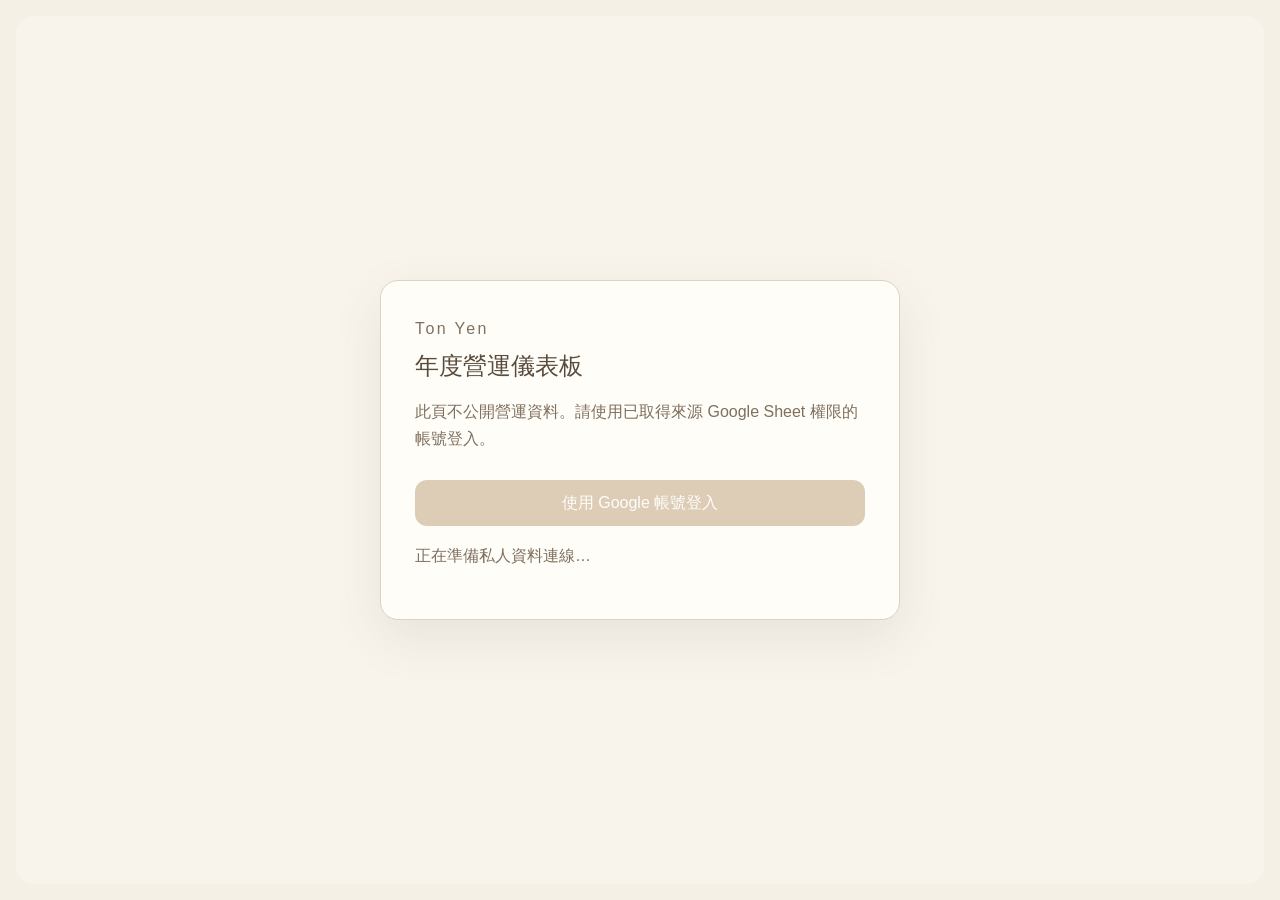
<file: index.html>
<!doctype html>
<html lang="zh-Hant">
<head>
  <meta charset="utf-8">
  <meta name="viewport" content="width=device-width, initial-scale=1">
  <meta name="referrer" content="strict-origin-when-cross-origin">
  <meta name="robots" content="noindex,nofollow,noarchive">
  <title>Ton Yen｜年度營運儀表板</title>
  <style>
    :root { color-scheme: light; background:#f5f0e6; }
    html,body { margin:0; min-height:100%; }
    * { box-sizing:border-box; }
    body { padding:16px; background:#f5f0e6; font-family:"Noto Sans TC","Microsoft JhengHei",sans-serif; }
    [hidden] { display:none !important; }
    .sms-auth-wall { min-height:calc(100vh - 32px); display:grid; place-items:center; background:#f8f4ec; border-radius:18px; }
    .sms-auth-card { width:min(520px,calc(100% - 32px)); padding:34px; border:1px solid #ded2c0; border-radius:18px; background:#fffdf8; color:#594b3c; box-shadow:0 18px 50px rgba(89,75,60,.10); }
    .sms-auth-kicker { margin:0 0 8px; color:#806446; letter-spacing:.15em; }
    .sms-auth-card h1 { margin:0 0 14px; font-weight:500; }
    .sms-auth-card p { color:#7f705f; line-height:1.7; }
    .sms-auth-card button { width:100%; min-height:46px; margin-top:12px; border:0; border-radius:12px; background:#b9986f; color:#fff; font:inherit; cursor:pointer; }
    .sms-auth-card button:disabled { opacity:.48; cursor:not-allowed; }
    .sms-auth-status[data-error="true"] { color:#ac5761; }
    @media(max-width:460px){ body{padding:0}.sms-auth-wall{min-height:100vh;border-radius:0}.sms-auth-card{padding:24px} }
  </style>
  <script src="config.js"></script>
  <script src="dashboard-data.js?v=20260910-ty-v106"></script>
  <script src="https://accounts.google.com/gsi/client" async defer></script>
<link rel="stylesheet" href="expense-entry.css"></head>
<body>

<section id="sms-auth-wall" class="sms-auth-wall" aria-labelledby="sms-auth-title">
  <div class="sms-auth-card">
    <p class="sms-auth-kicker">Ton Yen</p>
    <h1 id="sms-auth-title">年度營運儀表板</h1>
    <p>此頁不公開營運資料。請使用已取得來源 Google Sheet 權限的帳號登入。</p>
    <button id="sms-auth-button" type="button" disabled>使用 Google 帳號登入</button>
    <p id="sms-auth-status" class="sms-auth-status" role="status">正在準備私人資料連線…</p>
  </div>
</section>
<div id="sms-dashboard-web" aria-label="彤顏診所年度營運儀表板" hidden>
  <style>
    #sms-dashboard-web {
      --sms-bg: #f5f0e6;
      --sms-surface: #fffdf8;
      --sms-soft: #eee5d7;
      --sms-ink: #594b3c;
      --sms-muted: #7f705f;
      --sms-line: #ded2c0;
      --sms-rose: #b9986f;
      --sms-rose-deep: #806446;
      --sms-sage: #9aab91;
      --sms-gold: #c3a56f;
      --sms-danger: #a85e5e;
      color: var(--sms-ink);
      background: var(--sms-bg);
      border-radius: 18px;
      padding: 24px;
      font-family: "Noto Sans TC", "Microsoft JhengHei", sans-serif;
      box-sizing: border-box;
    }
    #sms-dashboard-web * { box-sizing: border-box; }
    #sms-dashboard-web button,
    #sms-dashboard-web select { font: inherit; color: inherit; }
    #sms-dashboard-web .sms-header {
      display: flex;
      justify-content: space-between;
      align-items: flex-end;
      gap: 18px;
      margin-bottom: 16px;
    }
    #sms-dashboard-web .sms-kicker {
      margin: 0 0 5px;
      color: var(--sms-rose-deep);
      letter-spacing: .15em;
      font-weight: 500;
    }
    #sms-dashboard-web h1 { margin: 0; font-weight: 500; letter-spacing: .02em; }
    #sms-dashboard-web .sms-subtitle,
    #sms-dashboard-web .sms-updated { margin: 5px 0 0; color: var(--sms-muted); }
    #sms-dashboard-web .sms-updated { text-align: right; white-space: nowrap; }
    #sms-dashboard-web .sms-tabs {
      display: flex;
      gap: 8px;
      margin-bottom: 16px;
      padding-bottom: 12px;
      border-bottom: 1px solid var(--sms-line);
    }
    #sms-dashboard-web .sms-tab {
      border: 0;
      border-radius: 10px;
      background: transparent;
      color: var(--sms-muted);
      padding: 9px 14px;
      cursor: pointer;
      min-height: 40px;
    }
    #sms-dashboard-web .sms-tab[aria-selected="true"] {
      background: var(--sms-rose);
      color: #fff;
    }
    #sms-dashboard-web .sms-view[hidden] { display: none; }
    #sms-dashboard-web .sms-controls {
      display: flex;
      justify-content: flex-end;
      gap: 10px;
      flex-wrap: wrap;
      margin-bottom: 14px;
    }
    #sms-dashboard-web label { color: var(--sms-muted); }
    #sms-dashboard-web label span { display: block; margin-bottom: 4px; }
    #sms-dashboard-web select {
      min-width: 132px;
      border: 1px solid var(--sms-line);
      border-radius: 10px;
      background: var(--sms-surface);
      padding: 8px 30px 8px 10px;
      min-height: 40px;
    }
    #sms-dashboard-web .sms-stats {
      display: grid;
      grid-template-columns: repeat(4, minmax(0, 1fr));
      gap: 12px;
      margin-bottom: 12px;
    }
    #sms-dashboard-web .sms-card,
    #sms-dashboard-web .sms-panel {
      background: var(--sms-surface);
      border: 1px solid var(--sms-line);
      border-radius: 14px;
    }
    #sms-dashboard-web .sms-card { padding: 16px; min-width: 0; }
    #sms-dashboard-web .sms-label { color: var(--sms-muted); margin-bottom: 8px; }
    #sms-dashboard-web .sms-value {
      font-size: clamp(25px, 3.3vw, 36px);
      line-height: 1.05;
      font-weight: 500;
      font-variant-numeric: tabular-nums;
    }
    #sms-dashboard-web .sms-unit { font-size: .46em; color: var(--sms-muted); margin-left: 3px; }
    #sms-dashboard-web .sms-note { margin-top: 8px; color: var(--sms-muted); }
    #sms-dashboard-web .sms-note strong { color: var(--sms-danger); font-weight: 500; }
    #sms-dashboard-web .sms-grid {
      display: grid;
      grid-template-columns: minmax(0, 1.5fr) minmax(270px, .8fr);
      gap: 12px;
      margin-bottom: 12px;
    }
    #sms-dashboard-web .sms-panel { padding: 18px; min-width: 0; }
    #sms-dashboard-web .sms-panel-head {
      display: flex;
      justify-content: space-between;
      align-items: baseline;
      gap: 12px;
      margin-bottom: 12px;
    }
    #sms-dashboard-web h2 { margin: 0; font-weight: 500; }
    #sms-dashboard-web .sms-legend { color: var(--sms-muted); white-space: nowrap; }
    #sms-dashboard-web .sms-chart { width: 100%; min-height: 270px; }
    #sms-dashboard-web .sms-chart svg { display: block; width: 100%; height: auto; }
    #sms-dashboard-web .sms-axis { stroke: var(--sms-line); stroke-width: 1; }
    #sms-dashboard-web .sms-axis-text { fill: var(--sms-muted); font-size: 12px; }
    #sms-dashboard-web .sms-line-actual { fill: none; stroke: var(--sms-rose); stroke-width: 3; }
    #sms-dashboard-web .sms-line-target { fill: none; stroke: var(--sms-line); stroke-width: 3; }
    #sms-dashboard-web .sms-dot-actual { fill: var(--sms-rose-deep); stroke: var(--sms-surface); stroke-width: 2; }
    #sms-dashboard-web .sms-dot-target { fill: var(--sms-line); stroke: var(--sms-surface); stroke-width: 2; }
    #sms-dashboard-web .sms-store { padding: 10px 0 14px; border-bottom: 1px solid var(--sms-line); }
    #sms-dashboard-web .sms-store:last-child { border-bottom: 0; }
    #sms-dashboard-web .sms-store-title,
    #sms-dashboard-web .sms-store-meta {
      display: flex;
      justify-content: space-between;
      gap: 10px;
      align-items: baseline;
    }
    #sms-dashboard-web .sms-store-meta { color: var(--sms-muted); margin-top: 8px; }
    #sms-dashboard-web .sms-track { height: 9px; border-radius: 99px; background: var(--sms-soft); overflow: hidden; margin-top: 9px; }
    #sms-dashboard-web .sms-fill { height: 100%; border-radius: inherit; background: var(--sms-rose); }
    #sms-dashboard-web .sms-fill.sage { background: var(--sms-sage); }
    #sms-dashboard-web .sms-table-wrap { overflow-x: auto; }
    #sms-dashboard-web table { width: 100%; border-collapse: collapse; min-width: 660px; }
    #sms-dashboard-web th,
    #sms-dashboard-web td { padding: 10px 8px; border-bottom: 1px solid var(--sms-line); text-align: right; white-space: nowrap; }
    #sms-dashboard-web th:first-child,
    #sms-dashboard-web td:first-child { text-align: left; }
    #sms-dashboard-web th { color: var(--sms-muted); font-weight: 500; background: var(--sms-soft); }
    #sms-dashboard-web td { font-variant-numeric: tabular-nums; }
    #sms-dashboard-web tr[data-current="true"] { background: #f3e7d4; }
    #sms-dashboard-web .sms-status-good { color: #37766b; }
    #sms-dashboard-web .sms-status-warn { color: var(--sms-danger); }
    #sms-dashboard-web .sms-bars { display: grid; gap: 11px; }
    #sms-dashboard-web .sms-bar-row {
      display: grid;
      grid-template-columns: 64px minmax(0, 1fr) 86px;
      gap: 10px;
      align-items: center;
    }
    #sms-dashboard-web .sms-bar-track { height: 14px; background: var(--sms-soft); border-radius: 99px; overflow: hidden; }
    #sms-dashboard-web .sms-bar { height: 100%; background: var(--sms-rose); border-radius: inherit; min-width: 2px; }
    #sms-dashboard-web .sms-bar.sage { background: var(--sms-sage); }
    #sms-dashboard-web .sms-bar-value { text-align: right; color: var(--sms-muted); font-variant-numeric: tabular-nums; }
    #sms-dashboard-web .sms-footnote { margin: 10px 0 0; color: var(--sms-muted); }
    @media (max-width: 820px) {
      #sms-dashboard-web { padding: 16px; }
      #sms-dashboard-web .sms-header { align-items: flex-start; flex-direction: column; }
      #sms-dashboard-web .sms-updated { text-align: left; }
      #sms-dashboard-web .sms-tabs { overflow-x: auto; }
      #sms-dashboard-web .sms-tab { white-space: nowrap; }
      #sms-dashboard-web .sms-controls { justify-content: flex-start; }
      #sms-dashboard-web .sms-stats { grid-template-columns: repeat(2, minmax(0, 1fr)); }
      #sms-dashboard-web .sms-grid { grid-template-columns: 1fr; }
    }
    @media (max-width: 460px) {
      #sms-dashboard-web { padding: 14px; border-radius: 0; }
      #sms-dashboard-web .sms-stats { grid-template-columns: 1fr; }
      #sms-dashboard-web .sms-controls label { width: calc(50% - 5px); }
      #sms-dashboard-web .sms-controls select { width: 100%; min-width: 0; }
      #sms-dashboard-web .sms-bar-row { grid-template-columns: 48px minmax(0, 1fr) 72px; gap: 7px; }
      #sms-dashboard-web .sms-panel { padding: 14px; }
    }
  </style>

  <header class="sms-header">
    <div>
      <p class="sms-kicker">Ton Yen</p>
      <h1>年度營運儀表板</h1>
      <p class="sms-subtitle">彤顏診所｜2026 年度新客到店、消費、Meta 與預算分析</p>
    </div>
    <div><p class="sms-updated" id="sms-data-updated" role="status">等待授權讀取資料</p><div class="sms-controls" style="margin:8px 0 0"><button class="sms-tab" id="sms-refresh" type="button">更新資料</button><button class="sms-tab" id="pm-open" type="button" aria-haspopup="dialog">登錄費用</button><button class="sms-tab" id="sms-signout" type="button">登出儀表板</button></div></div>
  </header>

  <nav class="sms-tabs" aria-label="儀表板頁面">
    <button class="sms-tab" type="button" role="tab" aria-selected="true" data-view="new">新客營運</button>
    <button class="sms-tab" type="button" role="tab" aria-selected="false" data-view="consumption">消費表現</button>
    <button class="sms-tab" type="button" role="tab" aria-selected="false" data-view="meta">Meta 廣告</button>
    <button class="sms-tab" type="button" role="tab" aria-selected="false" data-view="budget">年度預算</button>
  </nav>

  <section class="sms-view" data-panel="new">
    <div class="sms-controls">
      <label><span>檢視方式</span><select id="sms-new-mode"><option value="cumulative">年度累積</option><option value="monthly">單月檢討</option></select></label>
      <label><span>分店</span><select id="sms-new-store"><option value="all">全部分店</option><option value="tm">彤顏醫美</option><option value="th">彤顏健保</option><option value="bd">八德玥顏</option><option value="ta">琢顏診所</option><option value="lk">林口彤顏</option><option value="yh">永和彤顏</option><option value="qp">青埔臻顏</option></select></label>
      <label><span>截至月份</span><select id="sms-new-month"></select></label>
    </div>
    <div class="sms-stats">
      <div class="sms-card"><div class="sms-label">新客到店實績</div><div class="sms-value" id="sms-new-actual"></div><div class="sms-note" id="sms-new-period"></div></div>
      <div class="sms-card"><div class="sms-label">新客目標</div><div class="sms-value" id="sms-new-target"></div><div class="sms-note" id="sms-new-target-note"></div></div>
      <div class="sms-card"><div class="sms-label">落後／超前</div><div class="sms-value" id="sms-new-gap"></div><div class="sms-note" id="sms-new-gap-note"></div></div>
      <div class="sms-card"><div class="sms-label">新客達成率</div><div class="sms-value" id="sms-new-rate"></div><div class="sms-note">依所選月份與分店計算</div></div>
    </div>
    <div class="sms-grid">
      <div class="sms-panel">
        <div class="sms-panel-head"><h2>新客到店趨勢</h2><span class="sms-legend">米棕色：到店實績｜淡線：目標</span></div>
        <div class="sms-chart" id="sms-new-chart"></div>
      </div>
      <div class="sms-panel">
        <div class="sms-panel-head"><h2>分店累積進度</h2></div>
        <div id="sms-store-progress"></div>
      </div>
    </div>
    <div class="sms-panel">
      <div class="sms-panel-head"><h2>月份新客到店明細</h2><span class="sms-legend" id="sms-new-table-label"></span></div>
      <div class="sms-table-wrap"><table><thead><tr><th>月份</th><th>彤醫實績／目標</th><th>彤健實績／目標</th><th>八德實績／目標</th><th>桃園實績／目標</th><th>林口實績／目標</th><th>永和實績／目標</th><th>青埔實績／目標</th><th>整體實績／目標</th><th id="sms-new-rate-heading">整體達成率</th></tr></thead><tbody id="sms-new-table"></tbody><tfoot id="sms-new-total"></tfoot></table></div>
      <p class="sms-footnote">新客以月報「新客到店數」計算，不使用消費數或客服詢問數。永和目標計至2026/09，青埔目標自2026/04起算；確認無目標月份為0，單店該月不顯示達成率。更名前後資料以同一分店累積。</p>
    </div>
  </section>

  <section class="sms-view" data-panel="consumption" hidden>
    <div class="sms-controls">
      <label><span>檢視方式</span><select id="sms-consumption-mode"><option value="cumulative">年度累積</option><option value="monthly">單月檢討</option></select></label>
      <label><span>客群</span><select id="sms-consumption-cohort"><option value="new">新客</option><option value="returning">舊客</option><option value="all">新客＋舊客</option></select></label>
      <label><span>分店</span><select id="sms-consumption-store"><option value="all">全部分店</option><option value="tm">彤顏醫美</option><option value="th">彤顏健保</option><option value="bd">八德玥顏</option><option value="ta">琢顏診所</option><option value="lk">林口彤顏</option><option value="yh">永和彤顏</option><option value="qp">青埔臻顏</option></select></label>
      <label><span>截至月份</span><select id="sms-consumption-month"></select></label>
    </div>
    <div class="sms-stats">
      <div class="sms-card"><div class="sms-label">消費金額</div><div class="sms-value" id="sms-consumption-amount"></div><div class="sms-note" id="sms-consumption-period"></div></div>
      <div class="sms-card"><div class="sms-label">消費數</div><div class="sms-value" id="sms-consumption-count"></div><div class="sms-note">沿用月報計數，累積值未跨月去重</div></div>
      <div class="sms-card"><div class="sms-label">平均客單（依到店數）</div><div class="sms-value" id="sms-consumption-average"></div><div class="sms-note">消費金額 ÷ 到店數，沿用月報口徑</div></div>
      <div class="sms-card"><div class="sms-label">到店消費率</div><div class="sms-value" id="sms-consumption-rate"></div><div class="sms-note" id="sms-consumption-arrivals"></div></div>
    </div>
    <div class="sms-grid">
      <div class="sms-panel">
        <div class="sms-panel-head"><h2>每月消費金額</h2></div>
        <div class="sms-bars" id="sms-consumption-bars"></div>
      </div>
      <div class="sms-panel">
        <div class="sms-panel-head"><h2>分店金額占比</h2></div>
        <div id="sms-consumption-stores"></div>
        <p class="sms-note">依上方所選期間與客群計算，與單店檢視共用期間。</p>
      </div>
    </div>
    <div class="sms-panel">
      <div class="sms-panel-head"><h2>月份消費明細</h2><span class="sms-legend" id="sms-consumption-table-label"></span></div>
      <div class="sms-table-wrap"><table><thead><tr><th>月份</th><th>消費金額</th><th>消費數</th><th>到店數</th><th>平均客單</th><th>到店消費率</th></tr></thead><tbody id="sms-consumption-table"></tbody><tfoot id="sms-consumption-total"></tfoot></table></div>
      <p class="sms-footnote">資料來自「月報總覽／分店消費」，依預約日期歸屬月份，不等於入帳月份或全店營收。新舊客分開計算；累積客單與消費率以總額、總數重算，不平均各月比率。不使用客服人工詢問數，亦不將此金額直接當成 Meta 廣告收益。</p>
    </div>
  </section>

  <section class="sms-view" data-panel="meta" hidden>
    <div class="sms-controls">
      <label><span>分店</span><select id="sms-meta-store"><option value="all">全部分店</option><option value="tm">彤顏醫美</option><option value="th">彤顏健保</option><option value="bd">八德玥顏</option><option value="ta">琢顏診所</option><option value="lk">林口彤顏</option><option value="yh">永和彤顏</option><option value="qp">青埔臻顏</option></select></label>
      <label><span>截至月份</span><select id="sms-meta-month"></select></label>
    </div>
    <div class="sms-stats">
      <div class="sms-card"><div class="sms-label">Meta 實際花費</div><div class="sms-value" id="sms-meta-spend"></div><div class="sms-note" id="sms-meta-period"></div></div>
      <div class="sms-card"><div class="sms-label">Meta 詢問數</div><div class="sms-value" id="sms-meta-inquiries"></div><div class="sms-note">平台「訊息對話開始次數」</div></div>
      <div class="sms-card"><div class="sms-label">整體 Meta CPA</div><div class="sms-value" id="sms-meta-cpa"></div><div class="sms-note">訊息廣告花費 ÷ Meta 詢問數</div></div>
      <div class="sms-card"><div class="sms-label">預算執行率</div><div class="sms-value" id="sms-meta-rate"></div><div class="sms-note">實際花費 ÷ Meta 預算</div></div>
    </div>
    <div class="sms-grid">
      <div class="sms-panel">
        <div class="sms-panel-head"><h2>每月實際花費</h2><span class="sms-legend">米棕色：Meta 花費</span></div>
        <div class="sms-bars" id="sms-meta-bars"></div>
      </div>
      <div class="sms-panel">
        <div class="sms-panel-head"><h2>資料口徑</h2></div>
        <p class="sms-note" id="sms-meta-completeness"></p>
        <p class="sms-note">僅使用 Meta 平台「訊息對話開始次數」，不納入客服人工登記詢問數。整體數字含無法歸屬單店的品牌整體活動；切換單店時只顯示活動名稱可明確歸店的資料。</p>
      </div>
    </div>
    <div class="sms-panel">
      <div class="sms-panel-head"><h2>月份 Meta 明細</h2><span class="sms-legend">全品牌：年度預算｜單店：G 欄分配</span></div>
      <div class="sms-table-wrap"><table><thead><tr><th>月份</th><th>實際花費</th><th>Meta 詢問</th><th>CPA</th><th>Meta 預算</th><th>執行率</th><th>完整性</th></tr></thead><tbody id="sms-meta-table"></tbody></table></div>
    </div>
  </section>

  <section class="sms-view" data-panel="budget" hidden>
    <div class="sms-controls">
      <label><span>預算類型</span><select id="sms-budget-type"><option value="all">全部預算</option><option value="meta">Meta 廣告</option><option value="g_keyword">Google 關鍵字</option><option value="g_display">Google 多媒體</option><option value="lap">LAP 品牌私域</option></select></label>
      <label><span>實際花費截至</span><select id="sms-budget-month"></select></label>
    </div>
    <div class="sms-stats">
      <div class="sms-card"><div class="sms-label">115 年度總預算</div><div class="sms-value" id="sms-budget-total"></div><div class="sms-note">年度區間 2025/12－2026/11</div></div>
      <div class="sms-card"><div class="sms-label">累積實際花費</div><div class="sms-value" id="sms-budget-actual"></div><div class="sms-note" id="sms-budget-period"></div></div>
      <div class="sms-card"><div class="sms-label">全年剩餘預算</div><div class="sms-value" id="sms-budget-remaining"></div><div class="sms-note">全年預算－目前實際花費</div></div>
      <div class="sms-card"><div class="sms-label">全年預算執行率</div><div class="sms-value" id="sms-budget-rate"></div><div class="sms-note">目前花費 ÷ 全年預算</div></div>
    </div>
    <div class="sms-grid">
      <div class="sms-panel">
        <div class="sms-panel-head"><h2>每月預算與實際花費</h2><span class="sms-legend">米棕：預算｜灰綠：實際</span></div>
        <div class="sms-bars" id="sms-budget-bars"></div>
      </div>
      <div class="sms-panel">
        <div class="sms-panel-head"><h2>執行提醒</h2></div>
        <p class="sms-note" id="sms-budget-callout"></p>
        <p class="sms-note">預算為零但有花費時列為超支，不計算除以零的執行率。部分花費不代表完整支出，剩餘預算僅供參考。</p>
      </div>
    </div>
    <div class="sms-panel">
      <div class="sms-panel-head"><h2>年度月份明細</h2><span class="sms-legend">未有實際花費的月份顯示「待補」</span></div>
      <div class="sms-table-wrap"><table><thead><tr><th>月份</th><th>預算</th><th>實際花費</th><th>執行率</th><th>剩餘／超支</th><th>狀態</th></tr></thead><tbody id="sms-budget-table"></tbody></table></div>
    </div>
  </section>

  <script src="dashboard.js?v=20261112-sso-v1"></script>
</div>

<dialog id="pm-dialog" aria-label="彤顏登錄費用"><div class="pm-dialog-bar"><span>彤顏診所 · 登錄費用</span><button id="pm-close" type="button" aria-label="關閉填寫視窗">×</button></div><iframe id="pm-frame" title="彤顏費用填寫表單" data-src="https://script.google.com/macros/s/AKfycbzaPGM9QByTu_oy541EcsaBrsfLF15FASvpm7K6WtlOvZTQ-oh_YIQD8E-au2SYeV_n/exec" referrerpolicy="strict-origin-when-cross-origin"></iframe><p class="pm-fallback">表單未顯示？<a href="https://script.google.com/macros/s/AKfycbzaPGM9QByTu_oy541EcsaBrsfLF15FASvpm7K6WtlOvZTQ-oh_YIQD8E-au2SYeV_n/exec" target="_blank" rel="noopener noreferrer">另開填寫視窗</a></p></dialog><script src="expense-entry.js?v=20261112-sso-v1" defer></script></body>
</html>
</file>
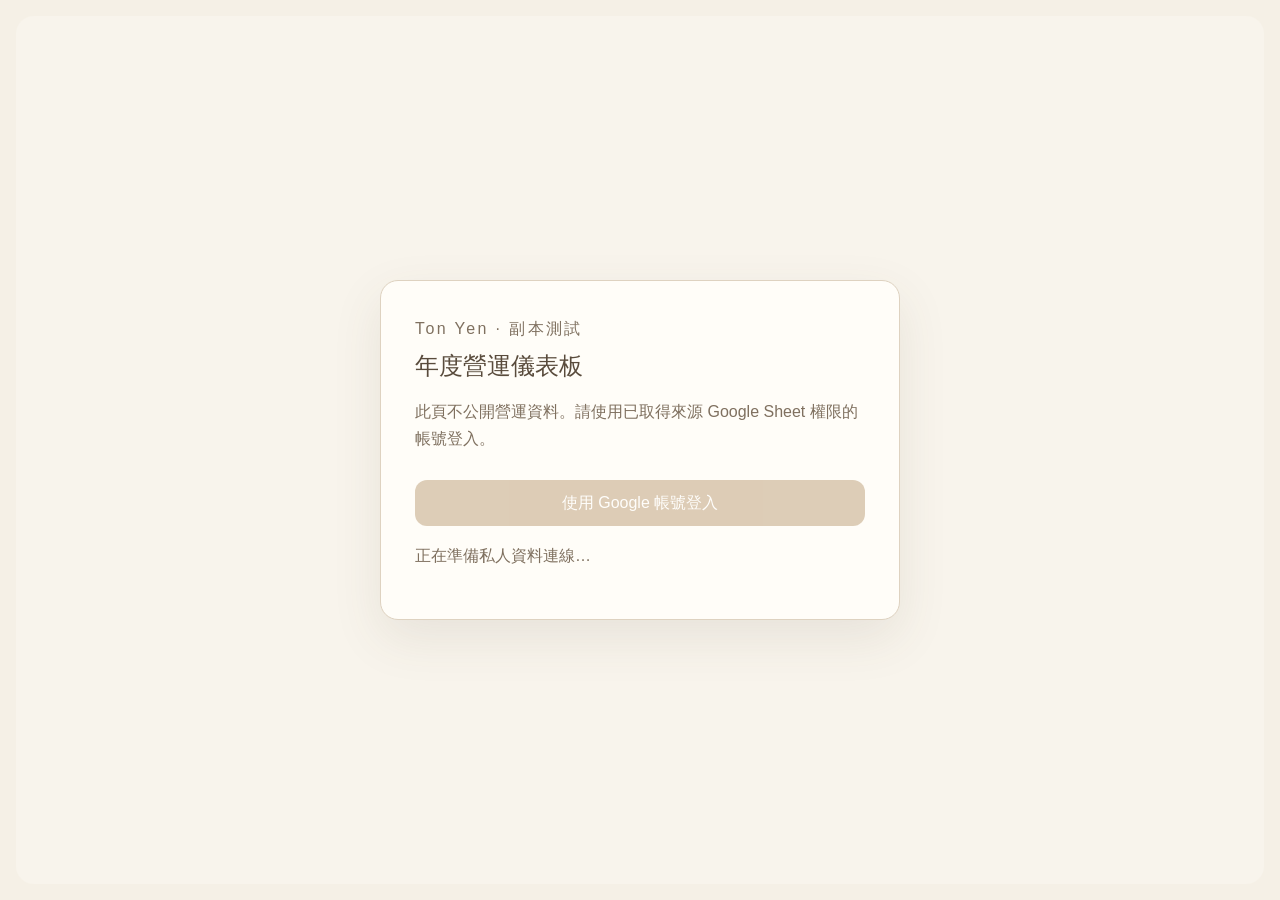
<file: sso-test/index.html>
<!doctype html>
<html lang="zh-Hant">
<head>
  <meta charset="utf-8">
  <meta name="viewport" content="width=device-width, initial-scale=1">
  <meta name="referrer" content="strict-origin-when-cross-origin">
  <meta name="robots" content="noindex,nofollow,noarchive">
  <title>彤顏｜SSO 副本測試</title>
  <style>
    :root { color-scheme: light; background:#f5f0e6; }
    html,body { margin:0; min-height:100%; }
    * { box-sizing:border-box; }
    body { padding:16px; background:#f5f0e6; font-family:"Noto Sans TC","Microsoft JhengHei",sans-serif; }
    [hidden] { display:none !important; }
    .sms-auth-wall { min-height:calc(100vh - 32px); display:grid; place-items:center; background:#f8f4ec; border-radius:18px; }
    .sms-auth-card { width:min(520px,calc(100% - 32px)); padding:34px; border:1px solid #ded2c0; border-radius:18px; background:#fffdf8; color:#594b3c; box-shadow:0 18px 50px rgba(89,75,60,.10); }
    .sms-auth-kicker { margin:0 0 8px; color:#806446; letter-spacing:.15em; }
    .sms-auth-card h1 { margin:0 0 14px; font-weight:500; }
    .sms-auth-card p { color:#7f705f; line-height:1.7; }
    .sms-auth-card button { width:100%; min-height:46px; margin-top:12px; border:0; border-radius:12px; background:#b9986f; color:#fff; font:inherit; cursor:pointer; }
    .sms-auth-card button:disabled { opacity:.48; cursor:not-allowed; }
    .sms-auth-status[data-error="true"] { color:#ac5761; }
    @media(max-width:460px){ body{padding:0}.sms-auth-wall{min-height:100vh;border-radius:0}.sms-auth-card{padding:24px} }
  </style>
  <script src="config.js"></script>
  <script src="dashboard-data.js?v=20260910-ty-v106"></script>
  <script src="https://accounts.google.com/gsi/client" async defer></script>
<link rel="stylesheet" href="expense-entry.css"></head>
<body>

<section id="sms-auth-wall" class="sms-auth-wall" aria-labelledby="sms-auth-title">
  <div class="sms-auth-card">
    <p class="sms-auth-kicker">Ton Yen · 副本測試</p>
    <h1 id="sms-auth-title">年度營運儀表板</h1>
    <p>此頁不公開營運資料。請使用已取得來源 Google Sheet 權限的帳號登入。</p>
    <button id="sms-auth-button" type="button" disabled>使用 Google 帳號登入</button>
    <p id="sms-auth-status" class="sms-auth-status" role="status">正在準備私人資料連線…</p>
  </div>
</section>
<div id="sms-dashboard-web" aria-label="彤顏診所年度營運儀表板" hidden>
  <style>
    #sms-dashboard-web {
      --sms-bg: #f5f0e6;
      --sms-surface: #fffdf8;
      --sms-soft: #eee5d7;
      --sms-ink: #594b3c;
      --sms-muted: #7f705f;
      --sms-line: #ded2c0;
      --sms-rose: #b9986f;
      --sms-rose-deep: #806446;
      --sms-sage: #9aab91;
      --sms-gold: #c3a56f;
      --sms-danger: #a85e5e;
      color: var(--sms-ink);
      background: var(--sms-bg);
      border-radius: 18px;
      padding: 24px;
      font-family: "Noto Sans TC", "Microsoft JhengHei", sans-serif;
      box-sizing: border-box;
    }
    #sms-dashboard-web * { box-sizing: border-box; }
    #sms-dashboard-web button,
    #sms-dashboard-web select { font: inherit; color: inherit; }
    #sms-dashboard-web .sms-header {
      display: flex;
      justify-content: space-between;
      align-items: flex-end;
      gap: 18px;
      margin-bottom: 16px;
    }
    #sms-dashboard-web .sms-kicker {
      margin: 0 0 5px;
      color: var(--sms-rose-deep);
      letter-spacing: .15em;
      font-weight: 500;
    }
    #sms-dashboard-web h1 { margin: 0; font-weight: 500; letter-spacing: .02em; }
    #sms-dashboard-web .sms-subtitle,
    #sms-dashboard-web .sms-updated { margin: 5px 0 0; color: var(--sms-muted); }
    #sms-dashboard-web .sms-updated { text-align: right; white-space: nowrap; }
    #sms-dashboard-web .sms-tabs {
      display: flex;
      gap: 8px;
      margin-bottom: 16px;
      padding-bottom: 12px;
      border-bottom: 1px solid var(--sms-line);
    }
    #sms-dashboard-web .sms-tab {
      border: 0;
      border-radius: 10px;
      background: transparent;
      color: var(--sms-muted);
      padding: 9px 14px;
      cursor: pointer;
      min-height: 40px;
    }
    #sms-dashboard-web .sms-tab[aria-selected="true"] {
      background: var(--sms-rose);
      color: #fff;
    }
    #sms-dashboard-web .sms-view[hidden] { display: none; }
    #sms-dashboard-web .sms-controls {
      display: flex;
      justify-content: flex-end;
      gap: 10px;
      flex-wrap: wrap;
      margin-bottom: 14px;
    }
    #sms-dashboard-web label { color: var(--sms-muted); }
    #sms-dashboard-web label span { display: block; margin-bottom: 4px; }
    #sms-dashboard-web select {
      min-width: 132px;
      border: 1px solid var(--sms-line);
      border-radius: 10px;
      background: var(--sms-surface);
      padding: 8px 30px 8px 10px;
      min-height: 40px;
    }
    #sms-dashboard-web .sms-stats {
      display: grid;
      grid-template-columns: repeat(4, minmax(0, 1fr));
      gap: 12px;
      margin-bottom: 12px;
    }
    #sms-dashboard-web .sms-card,
    #sms-dashboard-web .sms-panel {
      background: var(--sms-surface);
      border: 1px solid var(--sms-line);
      border-radius: 14px;
    }
    #sms-dashboard-web .sms-card { padding: 16px; min-width: 0; }
    #sms-dashboard-web .sms-label { color: var(--sms-muted); margin-bottom: 8px; }
    #sms-dashboard-web .sms-value {
      font-size: clamp(25px, 3.3vw, 36px);
      line-height: 1.05;
      font-weight: 500;
      font-variant-numeric: tabular-nums;
    }
    #sms-dashboard-web .sms-unit { font-size: .46em; color: var(--sms-muted); margin-left: 3px; }
    #sms-dashboard-web .sms-note { margin-top: 8px; color: var(--sms-muted); }
    #sms-dashboard-web .sms-note strong { color: var(--sms-danger); font-weight: 500; }
    #sms-dashboard-web .sms-grid {
      display: grid;
      grid-template-columns: minmax(0, 1.5fr) minmax(270px, .8fr);
      gap: 12px;
      margin-bottom: 12px;
    }
    #sms-dashboard-web .sms-panel { padding: 18px; min-width: 0; }
    #sms-dashboard-web .sms-panel-head {
      display: flex;
      justify-content: space-between;
      align-items: baseline;
      gap: 12px;
      margin-bottom: 12px;
    }
    #sms-dashboard-web h2 { margin: 0; font-weight: 500; }
    #sms-dashboard-web .sms-legend { color: var(--sms-muted); white-space: nowrap; }
    #sms-dashboard-web .sms-chart { width: 100%; min-height: 270px; }
    #sms-dashboard-web .sms-chart svg { display: block; width: 100%; height: auto; }
    #sms-dashboard-web .sms-axis { stroke: var(--sms-line); stroke-width: 1; }
    #sms-dashboard-web .sms-axis-text { fill: var(--sms-muted); font-size: 12px; }
    #sms-dashboard-web .sms-line-actual { fill: none; stroke: var(--sms-rose); stroke-width: 3; }
    #sms-dashboard-web .sms-line-target { fill: none; stroke: var(--sms-line); stroke-width: 3; }
    #sms-dashboard-web .sms-dot-actual { fill: var(--sms-rose-deep); stroke: var(--sms-surface); stroke-width: 2; }
    #sms-dashboard-web .sms-dot-target { fill: var(--sms-line); stroke: var(--sms-surface); stroke-width: 2; }
    #sms-dashboard-web .sms-store { padding: 10px 0 14px; border-bottom: 1px solid var(--sms-line); }
    #sms-dashboard-web .sms-store:last-child { border-bottom: 0; }
    #sms-dashboard-web .sms-store-title,
    #sms-dashboard-web .sms-store-meta {
      display: flex;
      justify-content: space-between;
      gap: 10px;
      align-items: baseline;
    }
    #sms-dashboard-web .sms-store-meta { color: var(--sms-muted); margin-top: 8px; }
    #sms-dashboard-web .sms-track { height: 9px; border-radius: 99px; background: var(--sms-soft); overflow: hidden; margin-top: 9px; }
    #sms-dashboard-web .sms-fill { height: 100%; border-radius: inherit; background: var(--sms-rose); }
    #sms-dashboard-web .sms-fill.sage { background: var(--sms-sage); }
    #sms-dashboard-web .sms-table-wrap { overflow-x: auto; }
    #sms-dashboard-web table { width: 100%; border-collapse: collapse; min-width: 660px; }
    #sms-dashboard-web th,
    #sms-dashboard-web td { padding: 10px 8px; border-bottom: 1px solid var(--sms-line); text-align: right; white-space: nowrap; }
    #sms-dashboard-web th:first-child,
    #sms-dashboard-web td:first-child { text-align: left; }
    #sms-dashboard-web th { color: var(--sms-muted); font-weight: 500; background: var(--sms-soft); }
    #sms-dashboard-web td { font-variant-numeric: tabular-nums; }
    #sms-dashboard-web tr[data-current="true"] { background: #f3e7d4; }
    #sms-dashboard-web .sms-status-good { color: #37766b; }
    #sms-dashboard-web .sms-status-warn { color: var(--sms-danger); }
    #sms-dashboard-web .sms-bars { display: grid; gap: 11px; }
    #sms-dashboard-web .sms-bar-row {
      display: grid;
      grid-template-columns: 64px minmax(0, 1fr) 86px;
      gap: 10px;
      align-items: center;
    }
    #sms-dashboard-web .sms-bar-track { height: 14px; background: var(--sms-soft); border-radius: 99px; overflow: hidden; }
    #sms-dashboard-web .sms-bar { height: 100%; background: var(--sms-rose); border-radius: inherit; min-width: 2px; }
    #sms-dashboard-web .sms-bar.sage { background: var(--sms-sage); }
    #sms-dashboard-web .sms-bar-value { text-align: right; color: var(--sms-muted); font-variant-numeric: tabular-nums; }
    #sms-dashboard-web .sms-footnote { margin: 10px 0 0; color: var(--sms-muted); }
    @media (max-width: 820px) {
      #sms-dashboard-web { padding: 16px; }
      #sms-dashboard-web .sms-header { align-items: flex-start; flex-direction: column; }
      #sms-dashboard-web .sms-updated { text-align: left; }
      #sms-dashboard-web .sms-tabs { overflow-x: auto; }
      #sms-dashboard-web .sms-tab { white-space: nowrap; }
      #sms-dashboard-web .sms-controls { justify-content: flex-start; }
      #sms-dashboard-web .sms-stats { grid-template-columns: repeat(2, minmax(0, 1fr)); }
      #sms-dashboard-web .sms-grid { grid-template-columns: 1fr; }
    }
    @media (max-width: 460px) {
      #sms-dashboard-web { padding: 14px; border-radius: 0; }
      #sms-dashboard-web .sms-stats { grid-template-columns: 1fr; }
      #sms-dashboard-web .sms-controls label { width: calc(50% - 5px); }
      #sms-dashboard-web .sms-controls select { width: 100%; min-width: 0; }
      #sms-dashboard-web .sms-bar-row { grid-template-columns: 48px minmax(0, 1fr) 72px; gap: 7px; }
      #sms-dashboard-web .sms-panel { padding: 14px; }
    }
  </style>

  <header class="sms-header">
    <div>
      <p class="sms-kicker">Ton Yen · 副本測試</p>
      <h1>年度營運儀表板</h1>
      <p class="sms-subtitle">彤顏診所｜2026 年度新客到店、消費、Meta 與預算分析</p>
    </div>
    <div><p class="sms-updated" id="sms-data-updated" role="status">等待授權讀取資料</p><div class="sms-controls" style="margin:8px 0 0"><button class="sms-tab" id="sms-refresh" type="button">更新資料</button><button class="sms-tab" id="pm-open" type="button" aria-haspopup="dialog">登錄費用</button><button class="sms-tab" id="sms-signout" type="button">登出儀表板</button></div></div>
  </header>

  <nav class="sms-tabs" aria-label="儀表板頁面">
    <button class="sms-tab" type="button" role="tab" aria-selected="true" data-view="new">新客營運</button>
    <button class="sms-tab" type="button" role="tab" aria-selected="false" data-view="consumption">消費表現</button>
    <button class="sms-tab" type="button" role="tab" aria-selected="false" data-view="meta">Meta 廣告</button>
    <button class="sms-tab" type="button" role="tab" aria-selected="false" data-view="budget">年度預算</button>
  </nav>

  <section class="sms-view" data-panel="new">
    <div class="sms-controls">
      <label><span>檢視方式</span><select id="sms-new-mode"><option value="cumulative">年度累積</option><option value="monthly">單月檢討</option></select></label>
      <label><span>分店</span><select id="sms-new-store"><option value="all">全部分店</option><option value="tm">彤顏醫美</option><option value="th">彤顏健保</option><option value="bd">八德玥顏</option><option value="ta">琢顏診所</option><option value="lk">林口彤顏</option><option value="yh">永和彤顏</option><option value="qp">青埔臻顏</option></select></label>
      <label><span>截至月份</span><select id="sms-new-month"></select></label>
    </div>
    <div class="sms-stats">
      <div class="sms-card"><div class="sms-label">新客到店實績</div><div class="sms-value" id="sms-new-actual"></div><div class="sms-note" id="sms-new-period"></div></div>
      <div class="sms-card"><div class="sms-label">新客目標</div><div class="sms-value" id="sms-new-target"></div><div class="sms-note" id="sms-new-target-note"></div></div>
      <div class="sms-card"><div class="sms-label">落後／超前</div><div class="sms-value" id="sms-new-gap"></div><div class="sms-note" id="sms-new-gap-note"></div></div>
      <div class="sms-card"><div class="sms-label">新客達成率</div><div class="sms-value" id="sms-new-rate"></div><div class="sms-note">依所選月份與分店計算</div></div>
    </div>
    <div class="sms-grid">
      <div class="sms-panel">
        <div class="sms-panel-head"><h2>新客到店趨勢</h2><span class="sms-legend">米棕色：到店實績｜淡線：目標</span></div>
        <div class="sms-chart" id="sms-new-chart"></div>
      </div>
      <div class="sms-panel">
        <div class="sms-panel-head"><h2>分店累積進度</h2></div>
        <div id="sms-store-progress"></div>
      </div>
    </div>
    <div class="sms-panel">
      <div class="sms-panel-head"><h2>月份新客到店明細</h2><span class="sms-legend" id="sms-new-table-label"></span></div>
      <div class="sms-table-wrap"><table><thead><tr><th>月份</th><th>彤醫實績／目標</th><th>彤健實績／目標</th><th>八德實績／目標</th><th>桃園實績／目標</th><th>林口實績／目標</th><th>永和實績／目標</th><th>青埔實績／目標</th><th>整體實績／目標</th><th id="sms-new-rate-heading">整體達成率</th></tr></thead><tbody id="sms-new-table"></tbody><tfoot id="sms-new-total"></tfoot></table></div>
      <p class="sms-footnote">新客以月報「新客到店數」計算，不使用消費數或客服詢問數。永和目標計至2026/09，青埔目標自2026/04起算；確認無目標月份為0，單店該月不顯示達成率。更名前後資料以同一分店累積。</p>
    </div>
  </section>

  <section class="sms-view" data-panel="consumption" hidden>
    <div class="sms-controls">
      <label><span>檢視方式</span><select id="sms-consumption-mode"><option value="cumulative">年度累積</option><option value="monthly">單月檢討</option></select></label>
      <label><span>客群</span><select id="sms-consumption-cohort"><option value="new">新客</option><option value="returning">舊客</option><option value="all">新客＋舊客</option></select></label>
      <label><span>分店</span><select id="sms-consumption-store"><option value="all">全部分店</option><option value="tm">彤顏醫美</option><option value="th">彤顏健保</option><option value="bd">八德玥顏</option><option value="ta">琢顏診所</option><option value="lk">林口彤顏</option><option value="yh">永和彤顏</option><option value="qp">青埔臻顏</option></select></label>
      <label><span>截至月份</span><select id="sms-consumption-month"></select></label>
    </div>
    <div class="sms-stats">
      <div class="sms-card"><div class="sms-label">消費金額</div><div class="sms-value" id="sms-consumption-amount"></div><div class="sms-note" id="sms-consumption-period"></div></div>
      <div class="sms-card"><div class="sms-label">消費數</div><div class="sms-value" id="sms-consumption-count"></div><div class="sms-note">沿用月報計數，累積值未跨月去重</div></div>
      <div class="sms-card"><div class="sms-label">平均客單（依到店數）</div><div class="sms-value" id="sms-consumption-average"></div><div class="sms-note">消費金額 ÷ 到店數，沿用月報口徑</div></div>
      <div class="sms-card"><div class="sms-label">到店消費率</div><div class="sms-value" id="sms-consumption-rate"></div><div class="sms-note" id="sms-consumption-arrivals"></div></div>
    </div>
    <div class="sms-grid">
      <div class="sms-panel">
        <div class="sms-panel-head"><h2>每月消費金額</h2></div>
        <div class="sms-bars" id="sms-consumption-bars"></div>
      </div>
      <div class="sms-panel">
        <div class="sms-panel-head"><h2>分店金額占比</h2></div>
        <div id="sms-consumption-stores"></div>
        <p class="sms-note">依上方所選期間與客群計算，與單店檢視共用期間。</p>
      </div>
    </div>
    <div class="sms-panel">
      <div class="sms-panel-head"><h2>月份消費明細</h2><span class="sms-legend" id="sms-consumption-table-label"></span></div>
      <div class="sms-table-wrap"><table><thead><tr><th>月份</th><th>消費金額</th><th>消費數</th><th>到店數</th><th>平均客單</th><th>到店消費率</th></tr></thead><tbody id="sms-consumption-table"></tbody><tfoot id="sms-consumption-total"></tfoot></table></div>
      <p class="sms-footnote">資料來自「月報總覽／分店消費」，依預約日期歸屬月份，不等於入帳月份或全店營收。新舊客分開計算；累積客單與消費率以總額、總數重算，不平均各月比率。不使用客服人工詢問數，亦不將此金額直接當成 Meta 廣告收益。</p>
    </div>
  </section>

  <section class="sms-view" data-panel="meta" hidden>
    <div class="sms-controls">
      <label><span>分店</span><select id="sms-meta-store"><option value="all">全部分店</option><option value="tm">彤顏醫美</option><option value="th">彤顏健保</option><option value="bd">八德玥顏</option><option value="ta">琢顏診所</option><option value="lk">林口彤顏</option><option value="yh">永和彤顏</option><option value="qp">青埔臻顏</option></select></label>
      <label><span>截至月份</span><select id="sms-meta-month"></select></label>
    </div>
    <div class="sms-stats">
      <div class="sms-card"><div class="sms-label">Meta 實際花費</div><div class="sms-value" id="sms-meta-spend"></div><div class="sms-note" id="sms-meta-period"></div></div>
      <div class="sms-card"><div class="sms-label">Meta 詢問數</div><div class="sms-value" id="sms-meta-inquiries"></div><div class="sms-note">平台「訊息對話開始次數」</div></div>
      <div class="sms-card"><div class="sms-label">整體 Meta CPA</div><div class="sms-value" id="sms-meta-cpa"></div><div class="sms-note">訊息廣告花費 ÷ Meta 詢問數</div></div>
      <div class="sms-card"><div class="sms-label">預算執行率</div><div class="sms-value" id="sms-meta-rate"></div><div class="sms-note">實際花費 ÷ Meta 預算</div></div>
    </div>
    <div class="sms-grid">
      <div class="sms-panel">
        <div class="sms-panel-head"><h2>每月實際花費</h2><span class="sms-legend">米棕色：Meta 花費</span></div>
        <div class="sms-bars" id="sms-meta-bars"></div>
      </div>
      <div class="sms-panel">
        <div class="sms-panel-head"><h2>資料口徑</h2></div>
        <p class="sms-note" id="sms-meta-completeness"></p>
        <p class="sms-note">僅使用 Meta 平台「訊息對話開始次數」，不納入客服人工登記詢問數。整體數字含無法歸屬單店的品牌整體活動；切換單店時只顯示活動名稱可明確歸店的資料。</p>
      </div>
    </div>
    <div class="sms-panel">
      <div class="sms-panel-head"><h2>月份 Meta 明細</h2><span class="sms-legend">全品牌：年度預算｜單店：G 欄分配</span></div>
      <div class="sms-table-wrap"><table><thead><tr><th>月份</th><th>實際花費</th><th>Meta 詢問</th><th>CPA</th><th>Meta 預算</th><th>執行率</th><th>完整性</th></tr></thead><tbody id="sms-meta-table"></tbody></table></div>
    </div>
  </section>

  <section class="sms-view" data-panel="budget" hidden>
    <div class="sms-controls">
      <label><span>預算類型</span><select id="sms-budget-type"><option value="all">全部預算</option><option value="meta">Meta 廣告</option><option value="g_keyword">Google 關鍵字</option><option value="g_display">Google 多媒體</option><option value="lap">LAP 品牌私域</option></select></label>
      <label><span>實際花費截至</span><select id="sms-budget-month"></select></label>
    </div>
    <div class="sms-stats">
      <div class="sms-card"><div class="sms-label">115 年度總預算</div><div class="sms-value" id="sms-budget-total"></div><div class="sms-note">年度區間 2025/12－2026/11</div></div>
      <div class="sms-card"><div class="sms-label">累積實際花費</div><div class="sms-value" id="sms-budget-actual"></div><div class="sms-note" id="sms-budget-period"></div></div>
      <div class="sms-card"><div class="sms-label">全年剩餘預算</div><div class="sms-value" id="sms-budget-remaining"></div><div class="sms-note">全年預算－目前實際花費</div></div>
      <div class="sms-card"><div class="sms-label">全年預算執行率</div><div class="sms-value" id="sms-budget-rate"></div><div class="sms-note">目前花費 ÷ 全年預算</div></div>
    </div>
    <div class="sms-grid">
      <div class="sms-panel">
        <div class="sms-panel-head"><h2>每月預算與實際花費</h2><span class="sms-legend">米棕：預算｜灰綠：實際</span></div>
        <div class="sms-bars" id="sms-budget-bars"></div>
      </div>
      <div class="sms-panel">
        <div class="sms-panel-head"><h2>執行提醒</h2></div>
        <p class="sms-note" id="sms-budget-callout"></p>
        <p class="sms-note">預算為零但有花費時列為超支，不計算除以零的執行率。部分花費不代表完整支出，剩餘預算僅供參考。</p>
      </div>
    </div>
    <div class="sms-panel">
      <div class="sms-panel-head"><h2>年度月份明細</h2><span class="sms-legend">未有實際花費的月份顯示「待補」</span></div>
      <div class="sms-table-wrap"><table><thead><tr><th>月份</th><th>預算</th><th>實際花費</th><th>執行率</th><th>剩餘／超支</th><th>狀態</th></tr></thead><tbody id="sms-budget-table"></tbody></table></div>
    </div>
  </section>

  <script src="dashboard.js?v=20261112-sso-hint-v2"></script>
</div>

<dialog id="pm-dialog" aria-label="彤顏登錄費用"><div class="pm-dialog-bar"><span>彤顏診所 · 登錄費用</span><button id="pm-close" type="button" aria-label="關閉填寫視窗">×</button></div><iframe id="pm-frame" title="彤顏費用填寫表單" data-src="https://script.google.com/macros/s/AKfycbzsWrI8LrYlSnB11_5sgqlunFF1PbhbYyWnyLWZ5H4bdXcnh2mHUgRHKqeZV1LX1XNG/exec" referrerpolicy="strict-origin-when-cross-origin"></iframe><p class="pm-fallback">表單未顯示？<a href="https://script.google.com/macros/s/AKfycbzsWrI8LrYlSnB11_5sgqlunFF1PbhbYyWnyLWZ5H4bdXcnh2mHUgRHKqeZV1LX1XNG/exec" target="_blank" rel="noopener noreferrer">另開填寫視窗</a></p></dialog><script src="expense-entry.js" defer></script></body>
</html>
</file>
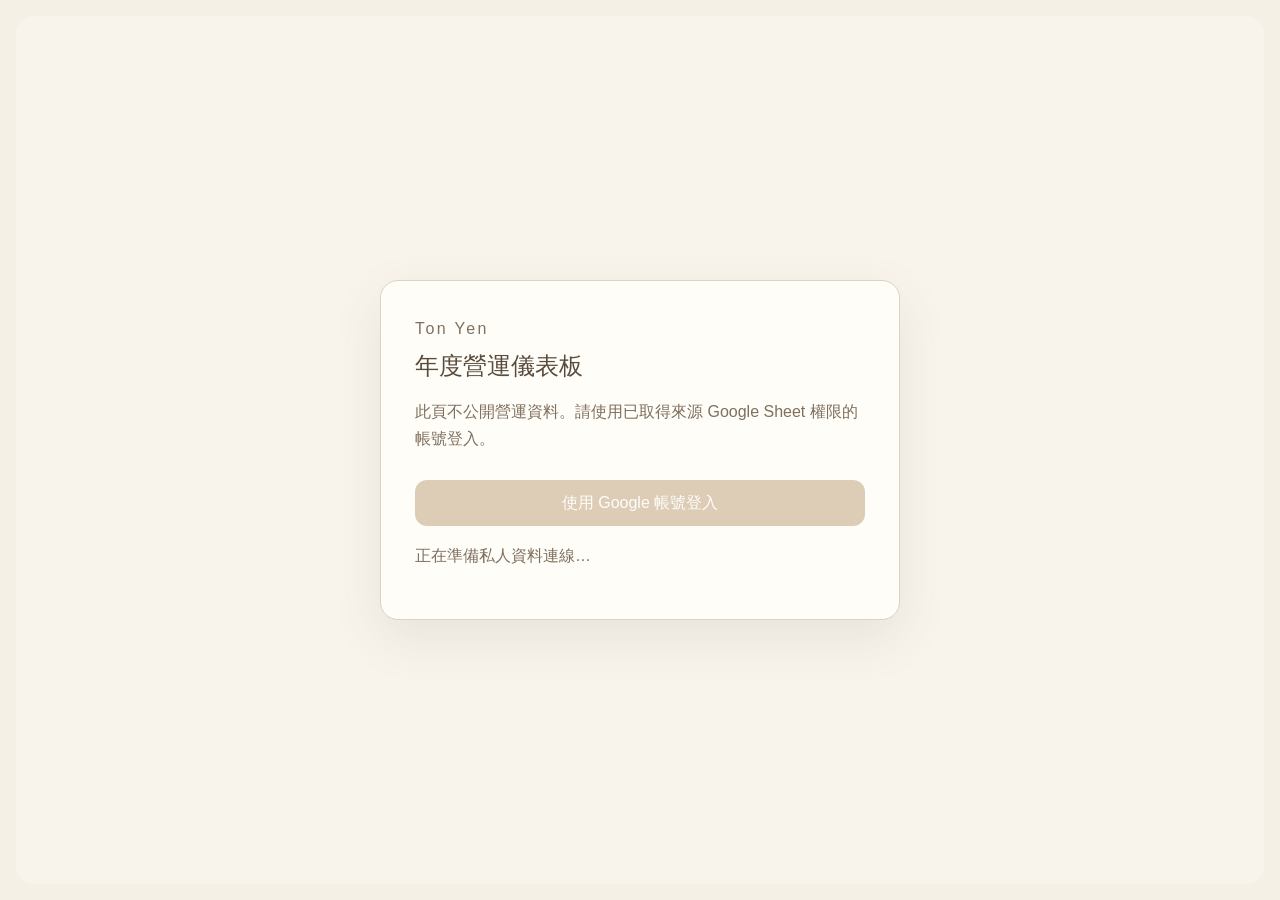
<file: dashboard.template.html>
<!doctype html>
<html lang="zh-Hant">
<head>
  <meta charset="utf-8">
  <meta name="viewport" content="width=device-width, initial-scale=1">
  <meta name="referrer" content="strict-origin-when-cross-origin">
  <meta name="robots" content="noindex,nofollow,noarchive">
  <title>Ton Yen｜年度營運儀表板</title>
  <style>
    :root { color-scheme: light; background:#f5f0e6; }
    html,body { margin:0; min-height:100%; }
    * { box-sizing:border-box; }
    body { padding:16px; background:#f5f0e6; font-family:"Noto Sans TC","Microsoft JhengHei",sans-serif; }
    [hidden] { display:none !important; }
    .sms-auth-wall { min-height:calc(100vh - 32px); display:grid; place-items:center; background:#f8f4ec; border-radius:18px; }
    .sms-auth-card { width:min(520px,calc(100% - 32px)); padding:34px; border:1px solid #ded2c0; border-radius:18px; background:#fffdf8; color:#594b3c; box-shadow:0 18px 50px rgba(89,75,60,.10); }
    .sms-auth-kicker { margin:0 0 8px; color:#806446; letter-spacing:.15em; }
    .sms-auth-card h1 { margin:0 0 14px; font-weight:500; }
    .sms-auth-card p { color:#7f705f; line-height:1.7; }
    .sms-auth-card button { width:100%; min-height:46px; margin-top:12px; border:0; border-radius:12px; background:#b9986f; color:#fff; font:inherit; cursor:pointer; }
    .sms-auth-card button:disabled { opacity:.48; cursor:not-allowed; }
    .sms-auth-status[data-error="true"] { color:#ac5761; }
    @media(max-width:460px){ body{padding:0}.sms-auth-wall{min-height:100vh;border-radius:0}.sms-auth-card{padding:24px} }
  </style>
  <script src="config.js"></script>
  <script src="dashboard-data.js?v=20260910-ty-v106"></script>
  <script src="https://accounts.google.com/gsi/client" async defer></script>
<link rel="stylesheet" href="expense-entry.css"></head>
<body>

<section id="sms-auth-wall" class="sms-auth-wall" aria-labelledby="sms-auth-title">
  <div class="sms-auth-card">
    <p class="sms-auth-kicker">Ton Yen</p>
    <h1 id="sms-auth-title">年度營運儀表板</h1>
    <p>此頁不公開營運資料。請使用已取得來源 Google Sheet 權限的帳號登入。</p>
    <button id="sms-auth-button" type="button" disabled>使用 Google 帳號登入</button>
    <p id="sms-auth-status" class="sms-auth-status" role="status">正在準備私人資料連線…</p>
  </div>
</section>
<div id="sms-dashboard-web" aria-label="彤顏診所年度營運儀表板" hidden>
  <style>
    #sms-dashboard-web {
      --sms-bg: #f5f0e6;
      --sms-surface: #fffdf8;
      --sms-soft: #eee5d7;
      --sms-ink: #594b3c;
      --sms-muted: #7f705f;
      --sms-line: #ded2c0;
      --sms-rose: #b9986f;
      --sms-rose-deep: #806446;
      --sms-sage: #9aab91;
      --sms-gold: #c3a56f;
      --sms-danger: #a85e5e;
      color: var(--sms-ink);
      background: var(--sms-bg);
      border-radius: 18px;
      padding: 24px;
      font-family: "Noto Sans TC", "Microsoft JhengHei", sans-serif;
      box-sizing: border-box;
    }
    #sms-dashboard-web * { box-sizing: border-box; }
    #sms-dashboard-web button,
    #sms-dashboard-web select { font: inherit; color: inherit; }
    #sms-dashboard-web .sms-header {
      display: flex;
      justify-content: space-between;
      align-items: flex-end;
      gap: 18px;
      margin-bottom: 16px;
    }
    #sms-dashboard-web .sms-kicker {
      margin: 0 0 5px;
      color: var(--sms-rose-deep);
      letter-spacing: .15em;
      font-weight: 500;
    }
    #sms-dashboard-web h1 { margin: 0; font-weight: 500; letter-spacing: .02em; }
    #sms-dashboard-web .sms-subtitle,
    #sms-dashboard-web .sms-updated { margin: 5px 0 0; color: var(--sms-muted); }
    #sms-dashboard-web .sms-updated { text-align: right; white-space: nowrap; }
    #sms-dashboard-web .sms-tabs {
      display: flex;
      gap: 8px;
      margin-bottom: 16px;
      padding-bottom: 12px;
      border-bottom: 1px solid var(--sms-line);
    }
    #sms-dashboard-web .sms-tab {
      border: 0;
      border-radius: 10px;
      background: transparent;
      color: var(--sms-muted);
      padding: 9px 14px;
      cursor: pointer;
      min-height: 40px;
    }
    #sms-dashboard-web .sms-tab[aria-selected="true"] {
      background: var(--sms-rose);
      color: #fff;
    }
    #sms-dashboard-web .sms-view[hidden] { display: none; }
    #sms-dashboard-web .sms-controls {
      display: flex;
      justify-content: flex-end;
      gap: 10px;
      flex-wrap: wrap;
      margin-bottom: 14px;
    }
    #sms-dashboard-web label { color: var(--sms-muted); }
    #sms-dashboard-web label span { display: block; margin-bottom: 4px; }
    #sms-dashboard-web select {
      min-width: 132px;
      border: 1px solid var(--sms-line);
      border-radius: 10px;
      background: var(--sms-surface);
      padding: 8px 30px 8px 10px;
      min-height: 40px;
    }
    #sms-dashboard-web .sms-stats {
      display: grid;
      grid-template-columns: repeat(4, minmax(0, 1fr));
      gap: 12px;
      margin-bottom: 12px;
    }
    #sms-dashboard-web .sms-card,
    #sms-dashboard-web .sms-panel {
      background: var(--sms-surface);
      border: 1px solid var(--sms-line);
      border-radius: 14px;
    }
    #sms-dashboard-web .sms-card { padding: 16px; min-width: 0; }
    #sms-dashboard-web .sms-label { color: var(--sms-muted); margin-bottom: 8px; }
    #sms-dashboard-web .sms-value {
      font-size: clamp(25px, 3.3vw, 36px);
      line-height: 1.05;
      font-weight: 500;
      font-variant-numeric: tabular-nums;
    }
    #sms-dashboard-web .sms-unit { font-size: .46em; color: var(--sms-muted); margin-left: 3px; }
    #sms-dashboard-web .sms-note { margin-top: 8px; color: var(--sms-muted); }
    #sms-dashboard-web .sms-note strong { color: var(--sms-danger); font-weight: 500; }
    #sms-dashboard-web .sms-grid {
      display: grid;
      grid-template-columns: minmax(0, 1.5fr) minmax(270px, .8fr);
      gap: 12px;
      margin-bottom: 12px;
    }
    #sms-dashboard-web .sms-panel { padding: 18px; min-width: 0; }
    #sms-dashboard-web .sms-panel-head {
      display: flex;
      justify-content: space-between;
      align-items: baseline;
      gap: 12px;
      margin-bottom: 12px;
    }
    #sms-dashboard-web h2 { margin: 0; font-weight: 500; }
    #sms-dashboard-web .sms-legend { color: var(--sms-muted); white-space: nowrap; }
    #sms-dashboard-web .sms-chart { width: 100%; min-height: 270px; }
    #sms-dashboard-web .sms-chart svg { display: block; width: 100%; height: auto; }
    #sms-dashboard-web .sms-axis { stroke: var(--sms-line); stroke-width: 1; }
    #sms-dashboard-web .sms-axis-text { fill: var(--sms-muted); font-size: 12px; }
    #sms-dashboard-web .sms-line-actual { fill: none; stroke: var(--sms-rose); stroke-width: 3; }
    #sms-dashboard-web .sms-line-target { fill: none; stroke: var(--sms-line); stroke-width: 3; }
    #sms-dashboard-web .sms-dot-actual { fill: var(--sms-rose-deep); stroke: var(--sms-surface); stroke-width: 2; }
    #sms-dashboard-web .sms-dot-target { fill: var(--sms-line); stroke: var(--sms-surface); stroke-width: 2; }
    #sms-dashboard-web .sms-store { padding: 10px 0 14px; border-bottom: 1px solid var(--sms-line); }
    #sms-dashboard-web .sms-store:last-child { border-bottom: 0; }
    #sms-dashboard-web .sms-store-title,
    #sms-dashboard-web .sms-store-meta {
      display: flex;
      justify-content: space-between;
      gap: 10px;
      align-items: baseline;
    }
    #sms-dashboard-web .sms-store-meta { color: var(--sms-muted); margin-top: 8px; }
    #sms-dashboard-web .sms-track { height: 9px; border-radius: 99px; background: var(--sms-soft); overflow: hidden; margin-top: 9px; }
    #sms-dashboard-web .sms-fill { height: 100%; border-radius: inherit; background: var(--sms-rose); }
    #sms-dashboard-web .sms-fill.sage { background: var(--sms-sage); }
    #sms-dashboard-web .sms-table-wrap { overflow-x: auto; }
    #sms-dashboard-web table { width: 100%; border-collapse: collapse; min-width: 660px; }
    #sms-dashboard-web th,
    #sms-dashboard-web td { padding: 10px 8px; border-bottom: 1px solid var(--sms-line); text-align: right; white-space: nowrap; }
    #sms-dashboard-web th:first-child,
    #sms-dashboard-web td:first-child { text-align: left; }
    #sms-dashboard-web th { color: var(--sms-muted); font-weight: 500; background: var(--sms-soft); }
    #sms-dashboard-web td { font-variant-numeric: tabular-nums; }
    #sms-dashboard-web tr[data-current="true"] { background: #f3e7d4; }
    #sms-dashboard-web .sms-status-good { color: #37766b; }
    #sms-dashboard-web .sms-status-warn { color: var(--sms-danger); }
    #sms-dashboard-web .sms-bars { display: grid; gap: 11px; }
    #sms-dashboard-web .sms-bar-row {
      display: grid;
      grid-template-columns: 64px minmax(0, 1fr) 86px;
      gap: 10px;
      align-items: center;
    }
    #sms-dashboard-web .sms-bar-track { height: 14px; background: var(--sms-soft); border-radius: 99px; overflow: hidden; }
    #sms-dashboard-web .sms-bar { height: 100%; background: var(--sms-rose); border-radius: inherit; min-width: 2px; }
    #sms-dashboard-web .sms-bar.sage { background: var(--sms-sage); }
    #sms-dashboard-web .sms-bar-value { text-align: right; color: var(--sms-muted); font-variant-numeric: tabular-nums; }
    #sms-dashboard-web .sms-footnote { margin: 10px 0 0; color: var(--sms-muted); }
    @media (max-width: 820px) {
      #sms-dashboard-web { padding: 16px; }
      #sms-dashboard-web .sms-header { align-items: flex-start; flex-direction: column; }
      #sms-dashboard-web .sms-updated { text-align: left; }
      #sms-dashboard-web .sms-tabs { overflow-x: auto; }
      #sms-dashboard-web .sms-tab { white-space: nowrap; }
      #sms-dashboard-web .sms-controls { justify-content: flex-start; }
      #sms-dashboard-web .sms-stats { grid-template-columns: repeat(2, minmax(0, 1fr)); }
      #sms-dashboard-web .sms-grid { grid-template-columns: 1fr; }
    }
    @media (max-width: 460px) {
      #sms-dashboard-web { padding: 14px; border-radius: 0; }
      #sms-dashboard-web .sms-stats { grid-template-columns: 1fr; }
      #sms-dashboard-web .sms-controls label { width: calc(50% - 5px); }
      #sms-dashboard-web .sms-controls select { width: 100%; min-width: 0; }
      #sms-dashboard-web .sms-bar-row { grid-template-columns: 48px minmax(0, 1fr) 72px; gap: 7px; }
      #sms-dashboard-web .sms-panel { padding: 14px; }
    }
  </style>

  <header class="sms-header">
    <div>
      <p class="sms-kicker">Ton Yen</p>
      <h1>年度營運儀表板</h1>
      <p class="sms-subtitle">彤顏診所｜2026 年度新客到店、消費、Meta 與預算分析</p>
    </div>
    <div><p class="sms-updated" id="sms-data-updated" role="status">等待授權讀取資料</p><div class="sms-controls" style="margin:8px 0 0"><button class="sms-tab" id="sms-refresh" type="button">更新資料</button><button class="sms-tab" id="pm-open" type="button" aria-haspopup="dialog">登錄費用</button><button class="sms-tab" id="sms-signout" type="button">登出儀表板</button></div></div>
  </header>

  <nav class="sms-tabs" aria-label="儀表板頁面">
    <button class="sms-tab" type="button" role="tab" aria-selected="true" data-view="new">新客營運</button>
    <button class="sms-tab" type="button" role="tab" aria-selected="false" data-view="consumption">消費表現</button>
    <button class="sms-tab" type="button" role="tab" aria-selected="false" data-view="meta">Meta 廣告</button>
    <button class="sms-tab" type="button" role="tab" aria-selected="false" data-view="budget">年度預算</button>
  </nav>

  <section class="sms-view" data-panel="new">
    <div class="sms-controls">
      <label><span>檢視方式</span><select id="sms-new-mode"><option value="cumulative">年度累積</option><option value="monthly">單月檢討</option></select></label>
      <label><span>分店</span><select id="sms-new-store"><option value="all">全部分店</option><option value="tm">彤顏醫美</option><option value="th">彤顏健保</option><option value="bd">八德玥顏</option><option value="ta">琢顏診所</option><option value="lk">林口彤顏</option><option value="yh">永和彤顏</option><option value="qp">青埔臻顏</option></select></label>
      <label><span>截至月份</span><select id="sms-new-month"></select></label>
    </div>
    <div class="sms-stats">
      <div class="sms-card"><div class="sms-label">新客到店實績</div><div class="sms-value" id="sms-new-actual"></div><div class="sms-note" id="sms-new-period"></div></div>
      <div class="sms-card"><div class="sms-label">新客目標</div><div class="sms-value" id="sms-new-target"></div><div class="sms-note" id="sms-new-target-note"></div></div>
      <div class="sms-card"><div class="sms-label">落後／超前</div><div class="sms-value" id="sms-new-gap"></div><div class="sms-note" id="sms-new-gap-note"></div></div>
      <div class="sms-card"><div class="sms-label">新客達成率</div><div class="sms-value" id="sms-new-rate"></div><div class="sms-note">依所選月份與分店計算</div></div>
    </div>
    <div class="sms-grid">
      <div class="sms-panel">
        <div class="sms-panel-head"><h2>新客到店趨勢</h2><span class="sms-legend">米棕色：到店實績｜淡線：目標</span></div>
        <div class="sms-chart" id="sms-new-chart"></div>
      </div>
      <div class="sms-panel">
        <div class="sms-panel-head"><h2>分店累積進度</h2></div>
        <div id="sms-store-progress"></div>
      </div>
    </div>
    <div class="sms-panel">
      <div class="sms-panel-head"><h2>月份新客到店明細</h2><span class="sms-legend" id="sms-new-table-label"></span></div>
      <div class="sms-table-wrap"><table><thead><tr><th>月份</th><th>彤醫實績／目標</th><th>彤健實績／目標</th><th>八德實績／目標</th><th>桃園實績／目標</th><th>林口實績／目標</th><th>永和實績／目標</th><th>青埔實績／目標</th><th>整體實績／目標</th><th id="sms-new-rate-heading">整體達成率</th></tr></thead><tbody id="sms-new-table"></tbody><tfoot id="sms-new-total"></tfoot></table></div>
      <p class="sms-footnote">新客以月報「新客到店數」計算，不使用消費數或客服詢問數。永和目標計至2026/09，青埔目標自2026/04起算；確認無目標月份為0，單店該月不顯示達成率。更名前後資料以同一分店累積。</p>
    </div>
  </section>

  <section class="sms-view" data-panel="consumption" hidden>
    <div class="sms-controls">
      <label><span>檢視方式</span><select id="sms-consumption-mode"><option value="cumulative">年度累積</option><option value="monthly">單月檢討</option></select></label>
      <label><span>客群</span><select id="sms-consumption-cohort"><option value="new">新客</option><option value="returning">舊客</option><option value="all">新客＋舊客</option></select></label>
      <label><span>分店</span><select id="sms-consumption-store"><option value="all">全部分店</option><option value="tm">彤顏醫美</option><option value="th">彤顏健保</option><option value="bd">八德玥顏</option><option value="ta">琢顏診所</option><option value="lk">林口彤顏</option><option value="yh">永和彤顏</option><option value="qp">青埔臻顏</option></select></label>
      <label><span>截至月份</span><select id="sms-consumption-month"></select></label>
    </div>
    <div class="sms-stats">
      <div class="sms-card"><div class="sms-label">消費金額</div><div class="sms-value" id="sms-consumption-amount"></div><div class="sms-note" id="sms-consumption-period"></div></div>
      <div class="sms-card"><div class="sms-label">消費數</div><div class="sms-value" id="sms-consumption-count"></div><div class="sms-note">沿用月報計數，累積值未跨月去重</div></div>
      <div class="sms-card"><div class="sms-label">平均客單（依到店數）</div><div class="sms-value" id="sms-consumption-average"></div><div class="sms-note">消費金額 ÷ 到店數，沿用月報口徑</div></div>
      <div class="sms-card"><div class="sms-label">到店消費率</div><div class="sms-value" id="sms-consumption-rate"></div><div class="sms-note" id="sms-consumption-arrivals"></div></div>
    </div>
    <div class="sms-grid">
      <div class="sms-panel">
        <div class="sms-panel-head"><h2>每月消費金額</h2></div>
        <div class="sms-bars" id="sms-consumption-bars"></div>
      </div>
      <div class="sms-panel">
        <div class="sms-panel-head"><h2>分店金額占比</h2></div>
        <div id="sms-consumption-stores"></div>
        <p class="sms-note">依上方所選期間與客群計算，與單店檢視共用期間。</p>
      </div>
    </div>
    <div class="sms-panel">
      <div class="sms-panel-head"><h2>月份消費明細</h2><span class="sms-legend" id="sms-consumption-table-label"></span></div>
      <div class="sms-table-wrap"><table><thead><tr><th>月份</th><th>消費金額</th><th>消費數</th><th>到店數</th><th>平均客單</th><th>到店消費率</th></tr></thead><tbody id="sms-consumption-table"></tbody><tfoot id="sms-consumption-total"></tfoot></table></div>
      <p class="sms-footnote">資料來自「月報總覽／分店消費」，依預約日期歸屬月份，不等於入帳月份或全店營收。新舊客分開計算；累積客單與消費率以總額、總數重算，不平均各月比率。不使用客服人工詢問數，亦不將此金額直接當成 Meta 廣告收益。</p>
    </div>
  </section>

  <section class="sms-view" data-panel="meta" hidden>
    <div class="sms-controls">
      <label><span>分店</span><select id="sms-meta-store"><option value="all">全部分店</option><option value="tm">彤顏醫美</option><option value="th">彤顏健保</option><option value="bd">八德玥顏</option><option value="ta">琢顏診所</option><option value="lk">林口彤顏</option><option value="yh">永和彤顏</option><option value="qp">青埔臻顏</option></select></label>
      <label><span>截至月份</span><select id="sms-meta-month"></select></label>
    </div>
    <div class="sms-stats">
      <div class="sms-card"><div class="sms-label">Meta 實際花費</div><div class="sms-value" id="sms-meta-spend"></div><div class="sms-note" id="sms-meta-period"></div></div>
      <div class="sms-card"><div class="sms-label">Meta 詢問數</div><div class="sms-value" id="sms-meta-inquiries"></div><div class="sms-note">平台「訊息對話開始次數」</div></div>
      <div class="sms-card"><div class="sms-label">整體 Meta CPA</div><div class="sms-value" id="sms-meta-cpa"></div><div class="sms-note">訊息廣告花費 ÷ Meta 詢問數</div></div>
      <div class="sms-card"><div class="sms-label">預算執行率</div><div class="sms-value" id="sms-meta-rate"></div><div class="sms-note">實際花費 ÷ Meta 預算</div></div>
    </div>
    <div class="sms-grid">
      <div class="sms-panel">
        <div class="sms-panel-head"><h2>每月實際花費</h2><span class="sms-legend">米棕色：Meta 花費</span></div>
        <div class="sms-bars" id="sms-meta-bars"></div>
      </div>
      <div class="sms-panel">
        <div class="sms-panel-head"><h2>資料口徑</h2></div>
        <p class="sms-note" id="sms-meta-completeness"></p>
        <p class="sms-note">僅使用 Meta 平台「訊息對話開始次數」，不納入客服人工登記詢問數。整體數字含無法歸屬單店的品牌整體活動；切換單店時只顯示活動名稱可明確歸店的資料。</p>
      </div>
    </div>
    <div class="sms-panel">
      <div class="sms-panel-head"><h2>月份 Meta 明細</h2><span class="sms-legend">全品牌：年度預算｜單店：G 欄分配</span></div>
      <div class="sms-table-wrap"><table><thead><tr><th>月份</th><th>實際花費</th><th>Meta 詢問</th><th>CPA</th><th>Meta 預算</th><th>執行率</th><th>完整性</th></tr></thead><tbody id="sms-meta-table"></tbody></table></div>
    </div>
  </section>

  <section class="sms-view" data-panel="budget" hidden>
    <div class="sms-controls">
      <label><span>預算類型</span><select id="sms-budget-type"><option value="all">全部預算</option><option value="meta">Meta 廣告</option><option value="g_keyword">Google 關鍵字</option><option value="g_display">Google 多媒體</option><option value="lap">LAP 品牌私域</option></select></label>
      <label><span>實際花費截至</span><select id="sms-budget-month"></select></label>
    </div>
    <div class="sms-stats">
      <div class="sms-card"><div class="sms-label">115 年度總預算</div><div class="sms-value" id="sms-budget-total"></div><div class="sms-note">年度區間 2025/12－2026/11</div></div>
      <div class="sms-card"><div class="sms-label">累積實際花費</div><div class="sms-value" id="sms-budget-actual"></div><div class="sms-note" id="sms-budget-period"></div></div>
      <div class="sms-card"><div class="sms-label">全年剩餘預算</div><div class="sms-value" id="sms-budget-remaining"></div><div class="sms-note">全年預算－目前實際花費</div></div>
      <div class="sms-card"><div class="sms-label">全年預算執行率</div><div class="sms-value" id="sms-budget-rate"></div><div class="sms-note">目前花費 ÷ 全年預算</div></div>
    </div>
    <div class="sms-grid">
      <div class="sms-panel">
        <div class="sms-panel-head"><h2>每月預算與實際花費</h2><span class="sms-legend">米棕：預算｜灰綠：實際</span></div>
        <div class="sms-bars" id="sms-budget-bars"></div>
      </div>
      <div class="sms-panel">
        <div class="sms-panel-head"><h2>執行提醒</h2></div>
        <p class="sms-note" id="sms-budget-callout"></p>
        <p class="sms-note">預算為零但有花費時列為超支，不計算除以零的執行率。部分花費不代表完整支出，剩餘預算僅供參考。</p>
      </div>
    </div>
    <div class="sms-panel">
      <div class="sms-panel-head"><h2>年度月份明細</h2><span class="sms-legend">未有實際花費的月份顯示「待補」</span></div>
      <div class="sms-table-wrap"><table><thead><tr><th>月份</th><th>預算</th><th>實際花費</th><th>執行率</th><th>剩餘／超支</th><th>狀態</th></tr></thead><tbody id="sms-budget-table"></tbody></table></div>
    </div>
  </section>

  <script src="dashboard.js?v=20260910-ty-v106"></script>
</div>

<dialog id="pm-dialog" aria-label="彤顏登錄費用"><div class="pm-dialog-bar"><span>彤顏診所 · 登錄費用</span><button id="pm-close" type="button" aria-label="關閉填寫視窗">×</button></div><iframe id="pm-frame" title="彤顏費用填寫表單" data-src="https://script.google.com/macros/s/AKfycbzaPGM9QByTu_oy541EcsaBrsfLF15FASvpm7K6WtlOvZTQ-oh_YIQD8E-au2SYeV_n/exec" referrerpolicy="strict-origin-when-cross-origin"></iframe><p class="pm-fallback">表單未顯示？<a href="https://script.google.com/macros/s/AKfycbzaPGM9QByTu_oy541EcsaBrsfLF15FASvpm7K6WtlOvZTQ-oh_YIQD8E-au2SYeV_n/exec" target="_blank" rel="noopener noreferrer">另開填寫視窗</a></p></dialog><script src="expense-entry.js" defer></script></body>
</html>
</file>
<file: expense-entry.css>
#sms-dashboard-web #pm-open{border:1px solid #b9986f;background:#fffdf8;color:#806446;white-space:nowrap}
#sms-dashboard-web #pm-open:hover{background:#eee5d7}
#pm-dialog{border:1px solid #ded2c0;border-radius:14px;padding:0;width:min(600px,calc(100vw - 24px));height:min(820px,calc(100dvh - 24px));max-width:none;max-height:calc(100dvh - 24px);overflow:hidden;background:#fffdf8;color:#594b3c;box-shadow:0 24px 80px #35291840}
#pm-dialog::backdrop{background:#302a2359;backdrop-filter:blur(3px)}
#pm-dialog[open]{display:flex;flex-direction:column}
.pm-dialog-bar{height:48px;flex-shrink:0;display:flex;align-items:center;justify-content:space-between;padding:0 12px 0 20px;border-bottom:1px solid #eee5d7;font:13px "Microsoft JhengHei",sans-serif;color:#806446}
#pm-close{font-size:25px;border:0;border-radius:6px;width:40px;height:40px;background:transparent;color:#806446;cursor:pointer}
#pm-close:hover{background:#eee5d7}#pm-close:focus-visible{outline:2px solid #806446}
#pm-frame{width:100%;border:0;flex:1;min-height:0;background:#fffdf8}
.pm-fallback{margin:0;padding:8px 16px;border-top:1px solid #eee5d7;font-size:12px;color:#7f705f}.pm-fallback a{color:#806446}
.preview-banner{padding:10px;background:#fffdf8;color:#806446;font-size:12px}
@media(max-width:600px){#pm-dialog{width:calc(100vw - 12px);height:calc(100dvh - 12px);max-height:calc(100dvh - 12px)}#sms-dashboard-web .sms-header .sms-controls{flex-wrap:wrap}}
</file>
<file: sso-test/expense-entry.css>
#sms-dashboard-web #pm-open{border:1px solid #b9986f;background:#fffdf8;color:#806446;white-space:nowrap}
#sms-dashboard-web #pm-open:hover{background:#eee5d7}
#pm-dialog{border:1px solid #ded2c0;border-radius:14px;padding:0;width:min(600px,calc(100vw - 24px));height:min(820px,calc(100dvh - 24px));max-width:none;max-height:calc(100dvh - 24px);overflow:hidden;background:#fffdf8;color:#594b3c;box-shadow:0 24px 80px #35291840}
#pm-dialog::backdrop{background:#302a2359;backdrop-filter:blur(3px)}
#pm-dialog[open]{display:flex;flex-direction:column}
.pm-dialog-bar{height:48px;flex-shrink:0;display:flex;align-items:center;justify-content:space-between;padding:0 12px 0 20px;border-bottom:1px solid #eee5d7;font:13px "Microsoft JhengHei",sans-serif;color:#806446}
#pm-close{font-size:25px;border:0;border-radius:6px;width:40px;height:40px;background:transparent;color:#806446;cursor:pointer}
#pm-close:hover{background:#eee5d7}#pm-close:focus-visible{outline:2px solid #806446}
#pm-frame{width:100%;border:0;flex:1;min-height:0;background:#fffdf8}
.pm-fallback{margin:0;padding:8px 16px;border-top:1px solid #eee5d7;font-size:12px;color:#7f705f}.pm-fallback a{color:#806446}
.preview-banner{padding:10px;background:#fffdf8;color:#806446;font-size:12px}
@media(max-width:600px){#pm-dialog{width:calc(100vw - 12px);height:calc(100dvh - 12px);max-height:calc(100dvh - 12px)}#sms-dashboard-web .sms-header .sms-controls{flex-wrap:wrap}}
</file>
